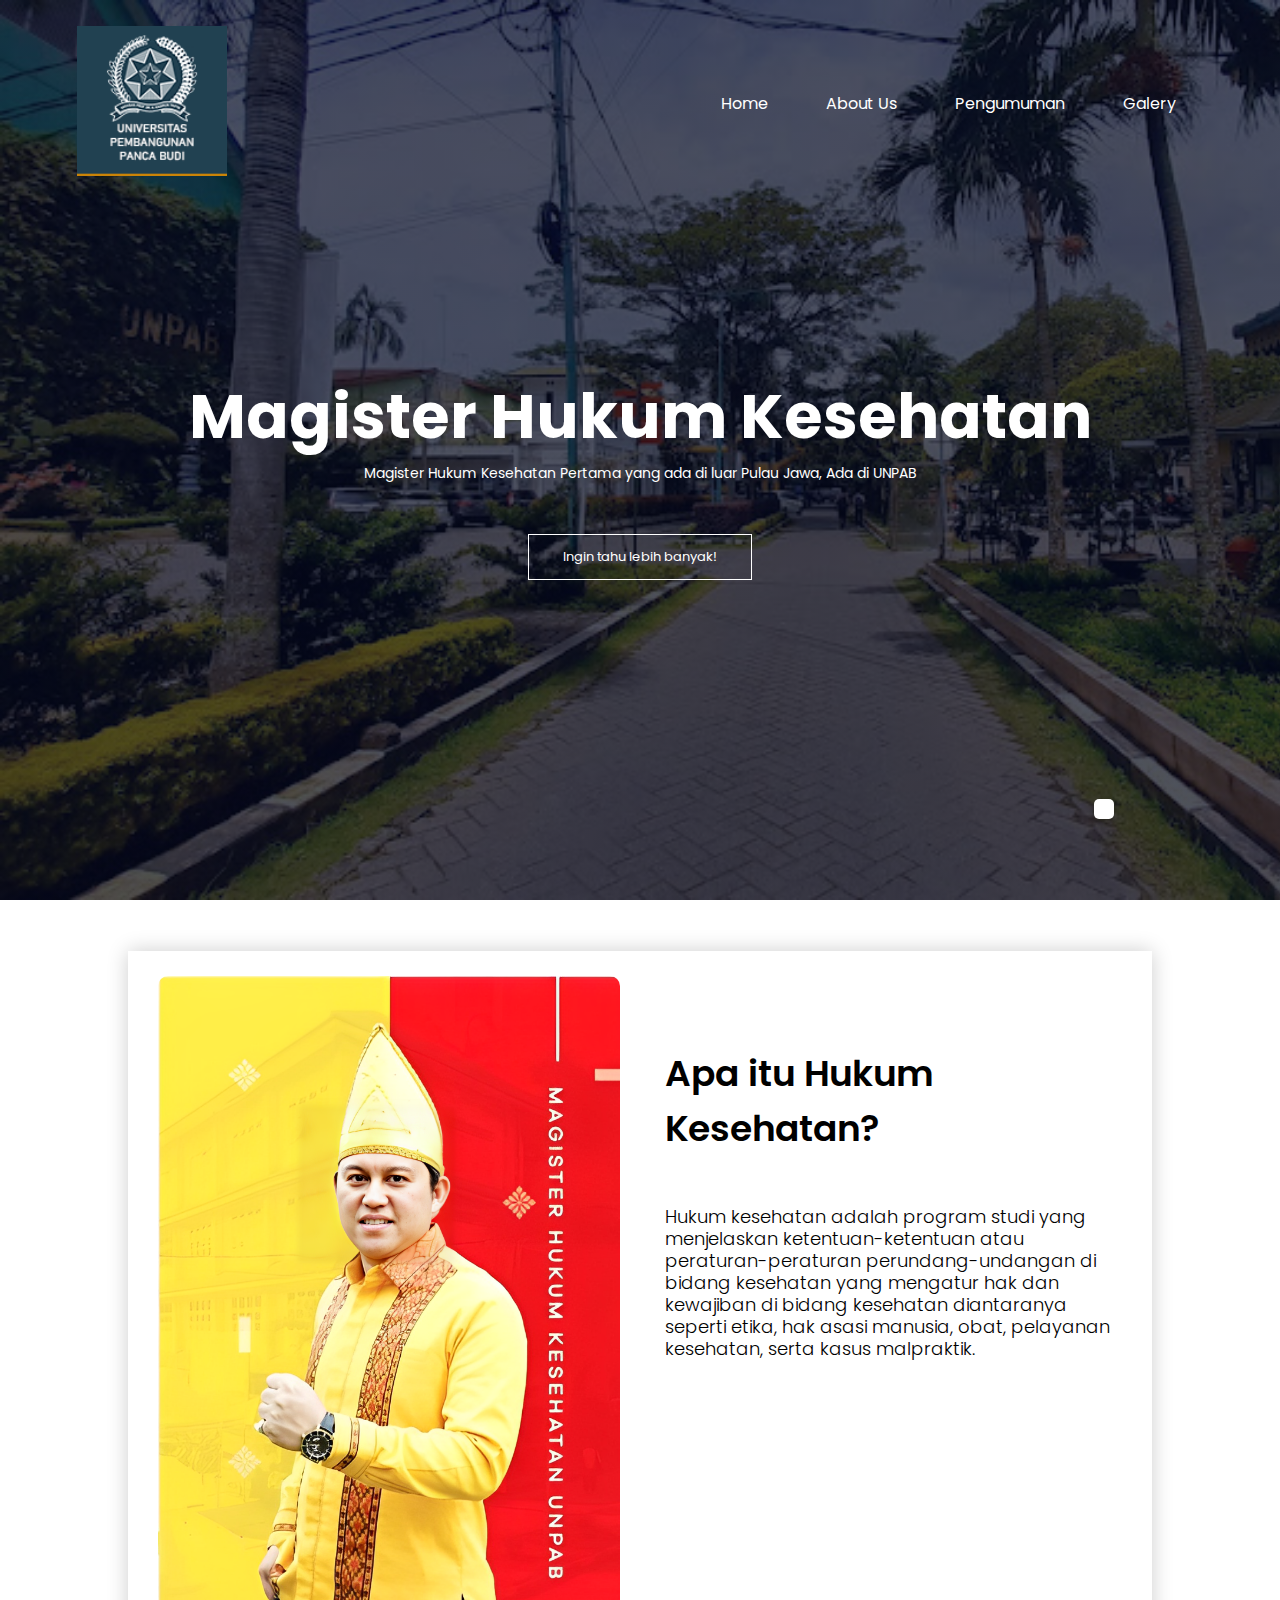
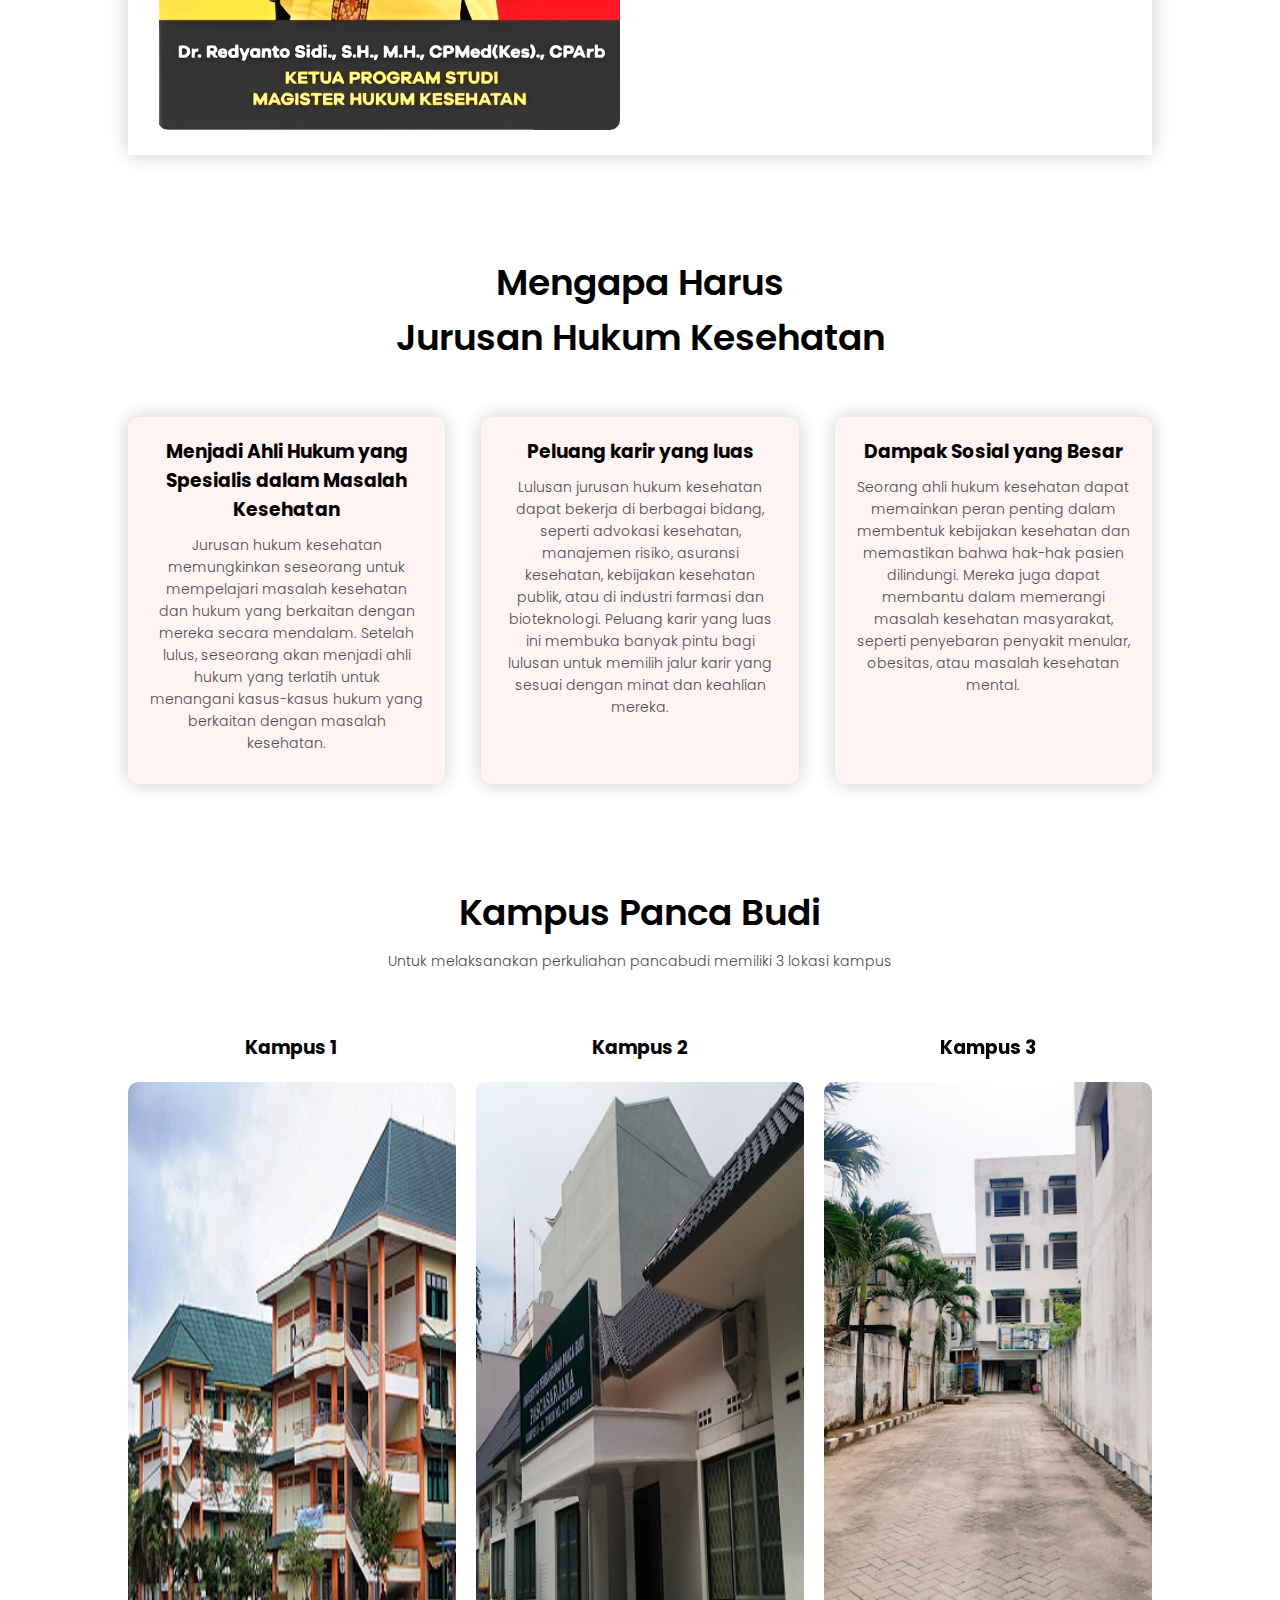
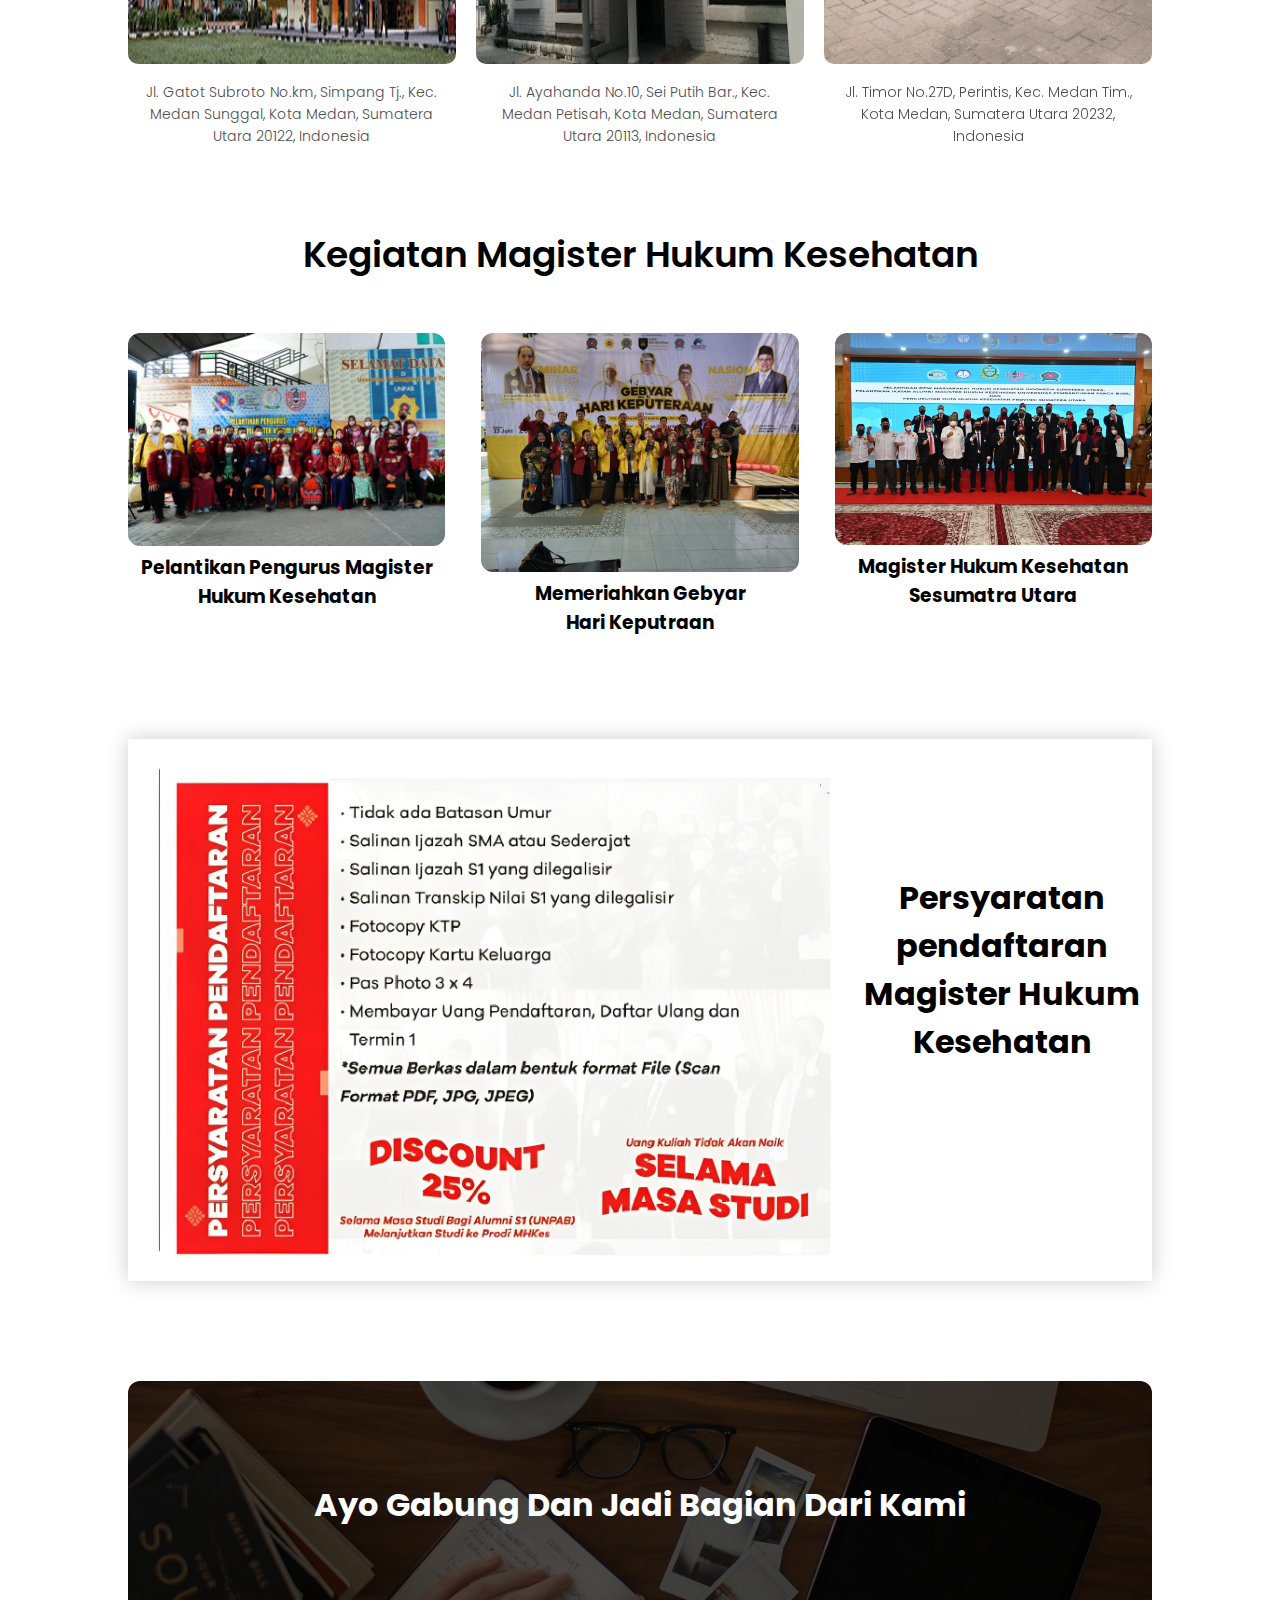
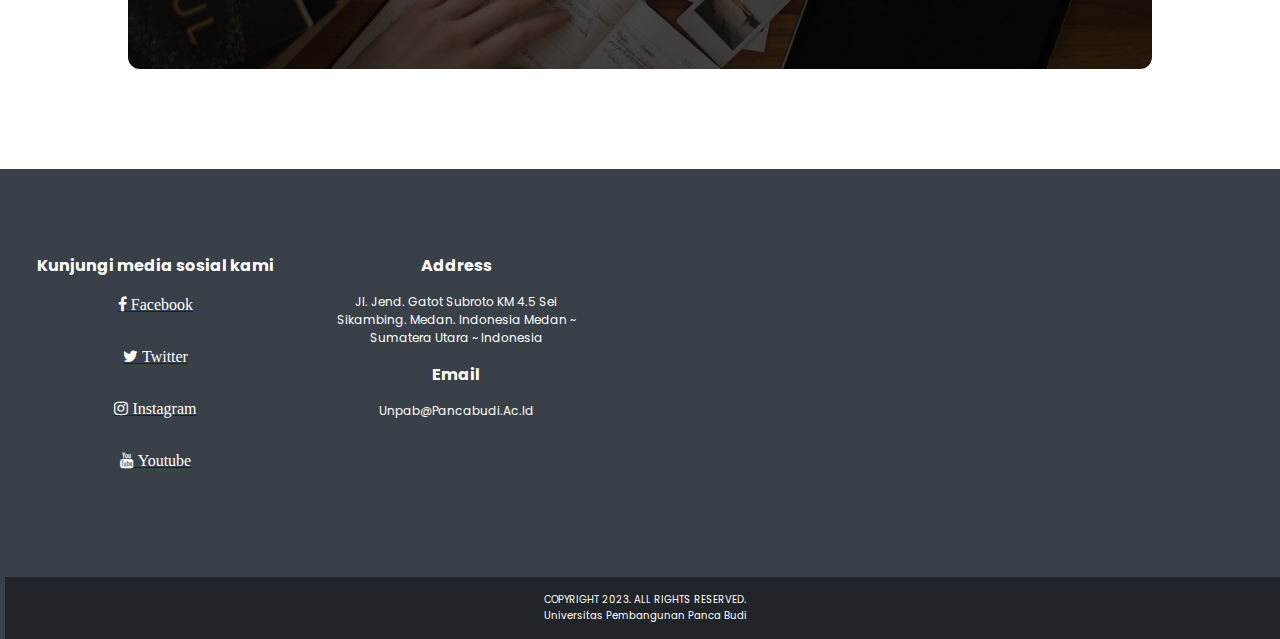
<file: index.html>
<!DOCTYPE html>
<html lang="en">
<head>
	<meta charset="UTF-8">
	<meta name="viewport" content="width=device-width, initial-scale=1.0">
	<link rel="stylesheet" href="css/style.css">
	<link rel="preconnect" href="https://fonts.gstatic.com" crossorigin>
	<link href="https://fonts.googleapis.com/css2?family=Poppins:wght@100;200;300;400;600;700&display=swap" rel="stylesheet">
	<link rel="stylesheet" href="https://cdnjs.cloudflare.com/ajax/libs/font-awesome/4.7.0/css/font-awesome.min.css">
	<title>Magister Hukum Kesehatan</title>
</head>
<body>
	

<!-- Bagian Header dan Navigasi -->

	<section class="header">
		
		<nav>
			<a href="index.html"><img src="img/logo-web.png" alt=""></a>
			<div class="nav-links" id="navLinks">
				<i class="fa fa-bars" id="dua" onclick="hideMenu()"></i>
				<ul>
					<li><a href="index.html">Home</a></li>
					<li><a href="about.html">About Us</a></li>
					<li><a href="pengumuman.html">Pengumuman</a></li>
					<li><a href="galery.html">Galery</a></li>
				</ul>
				
			</div>
			<i class="fa fa-bars" onclick="showMenu()"></i>
		</nav>
		<div class="text-box">
			<h1>Magister Hukum Kesehatan</h1>
			<p>Magister Hukum Kesehatan Pertama yang ada di luar Pulau Jawa, Ada di UNPAB</p>
			<a href="#perkenalan" class="hero-btn">Ingin tahu lebih banyak!</a>
		</div>
	</section>


<!-- -------translator------- -->
	<div class="translate">
	  <div id="google_translate_element"></div>
	</div>

<!-- -------perkenalan------- -->
	<section class="perkenalan">

		<div class="row">
			<div class="perkenalan-col">
				<img src="img/kaprodi.png" alt="">
			</div>
			<div class="perkenalan-col">
				<div>
					<h1 id="perkenalan">Apa itu Hukum Kesehatan?</h1>
					<p>
						Hukum kesehatan adalah program studi yang menjelaskan ketentuan-ketentuan atau peraturan-peraturan perundang-undangan di bidang kesehatan yang mengatur hak dan kewajiban di bidang kesehatan diantaranya seperti etika, hak asasi manusia, obat, pelayanan kesehatan, serta kasus malpraktik.
					</p>
				</div>
			</div>
		</div>

	</section>






<!-- yang mau ditampilkan -->
	<section class="none">
		<h1>Mengapa Harus
			<br> Jurusan Hukum Kesehatan</h1>
			
		<div class="row">
			<div class="none-col">
				<h3>Menjadi Ahli Hukum yang Spesialis dalam Masalah Kesehatan</h3>
				<p>
					Jurusan hukum kesehatan memungkinkan seseorang untuk mempelajari masalah kesehatan dan hukum yang berkaitan dengan mereka secara mendalam. Setelah lulus, seseorang akan menjadi ahli hukum yang terlatih untuk menangani kasus-kasus hukum yang berkaitan dengan masalah kesehatan.
				</p>
			</div>
			<div class="none-col">
				<h3>Peluang karir yang luas</h3>
				<p>
					Lulusan jurusan hukum kesehatan dapat bekerja di berbagai bidang, seperti advokasi kesehatan, manajemen risiko, asuransi kesehatan, kebijakan kesehatan publik, atau di industri farmasi dan bioteknologi. Peluang karir yang luas ini membuka banyak pintu bagi lulusan untuk memilih jalur karir yang sesuai dengan minat dan keahlian mereka.
				</p>
			</div>
			<div class="none-col">
				<h3>Dampak Sosial yang Besar</h3>
				<p>
					Seorang ahli hukum kesehatan dapat memainkan peran penting dalam membentuk kebijakan kesehatan dan memastikan bahwa hak-hak pasien dilindungi. Mereka juga dapat membantu dalam memerangi masalah kesehatan masyarakat, seperti penyebaran penyakit menular, obesitas, atau masalah kesehatan mental.
				</p>
			</div>
		</div>
	</section>



<!-- -----kampus----- -->
	<section class="kampus">
		<h1>Kampus Panca Budi</h1>
		<p>Untuk melaksanakan perkuliahan pancabudi memiliki 3 lokasi kampus</p>
		<div class="row">
			<div class="kampus-col">
				<h3>Kampus 1</h3>
				<img src="img/unpab1.png" alt="no image">
				<div class="title">
					<p>Jl. Gatot Subroto No.km, Simpang Tj., Kec. Medan Sunggal, Kota Medan, Sumatera Utara 20122, Indonesia</p>
				</div>
			</div>
			<div class="kampus-col">
				<h3>Kampus 2</h3>
				<img src="img/unpab2.png" alt="no image">
				<div class="title">
					<p>Jl. Ayahanda No.10, Sei Putih Bar., Kec. Medan Petisah, Kota Medan, Sumatera Utara 20113, Indonesia</p>
				</div>
			</div>
			<div class="kampus-col">
				<h3>Kampus 3</h3>
				<img src="img/unpab3.png" alt="no image">
				<div class="title">
					<p>Jl. Timor No.27D, Perintis, Kec. Medan Tim., Kota Medan, Sumatera Utara 20232, Indonesia</p>
				</div>
			</div>
		</div>
	</section>




<!-- -------Program------- -->
	<section class="program">
		<h1>Kegiatan Magister Hukum Kesehatan</h1>
		
		<div class="row">
			<div class="program-col">
				<img src="img/pelantikan.jpeg" alt="">
				<h3>Pelantikan Pengurus Magister Hukum Kesehatan</h3>
				
			</div>
			<div class="program-col">
				<img src="img/keputraan.jpeg" alt="">
				<h3>Memeriahkan Gebyar <br>Hari Keputraan</h3>
			
			</div>
			<div class="program-col">
				<img src="img/mhksesumut.jpeg" alt="">
				<h3>Magister Hukum Kesehatan Sesumatra Utara </h3>
				
			</div>
		</div>
	</section>



<!-- -------syarat------- -->
	<section class="syarat">

		<div class="row">
			<div class="syarat-col1">
				<img src="img/syarat.png" alt="">
			</div>
			<div class="syarat-col2">
				<div>
					<h1>Persyaratan pendaftaran <br> Magister Hukum Kesehatan</h1>
				</div>
			</div>
		</div>

	</section>





	<section>
		<div class="banner-footer">
			<h1>Ayo Gabung Dan Jadi Bagian Dari Kami</h1>
		</div>
	</section>

<!-- -------Footer------- -->
	<footer>
		<div class="row">
			<div class="footer-col">
				<div class="icons">
					<h4>Kunjungi media sosial kami</h4>
					<a href="https://www.facebook.com/unpabofficial/" target="_blank">
						<i class="fa fa-facebook"> Facebook</i>
					</a>
					<a href="https://r.search.yahoo.com/_ylt=AwrOsTuQlslkldYM9RZXNyoA;_ylu=Y29sbwNncTEEcG9zAzEEdnRpZANBRFRFU1RTQ18xBHNlYwNzcg--/RV=2/RE=1690961681/RO=10/RU=https%3a%2f%2ftwitter.com%2funpab_pancabudi/RK=2/RS=Q6ysUqEci1WWGvP2FEPW827oSvc-" target="_blank">
						<i class="fa fa-twitter"> Twitter</i>
					</a>
					<a href="https://www.instagram.com/unpabofficial/" target="_blank">
						<i class="fa fa-instagram"> Instagram</i>
					</a>
					<a href="https://www.youtube.com/c/UNPABTV" target="_blank">
						<i class="fa fa-youtube"> Youtube</i>
					</a>
				</div>
			</div>
			<div class="footer-col">
				<div class="card">
					<h4>Address</h4>
					<p>Jl. Jend. Gatot Subroto KM 4.5 Sei Sikambing. Medan. Indonesia Medan ~ Sumatera Utara ~ Indonesia</p>
					<h4>Email</h4>
					<p>Unpab@Pancabudi.Ac.Id</p>
				</div>
			</div>
			<div class="footer-col1">
				<div class="card-map">
					<iframe src="https://www.google.com/maps/embed?pb=!1m18!1m12!1m3!1d4735.408162055325!2d98.64249961993677!3d3.590284569414561!2m3!1f0!2f0!3f0!3m2!1i1024!2i768!4f13.1!3m3!1m2!1s0x30312e3aa81119d9%3A0xb77bf04f1d46a342!2sUniversitas%20Pembangunan%20Panca%20Budi!5e0!3m2!1sid!2sus!4v1685340805987!5m2!1sid!2sus" width="100%" height="450" frameborder="0" style="border:0;" allowfullscreen="" aria-hidden="false" tabindex="0"></iframe>
				</div>
			</div>
		</div>	
		<p class="last">COPYRIGHT 2023. ALL RIGHTS RESERVED. <br>Universitas Pembangunan Panca Budi</p>
	</footer>




<!-- java script untuk tombol menu di header bagian navigasi -->

	<script>
		
		var navlinks = document.getElementById("navLinks");

		function showMenu(){
			navlinks.style.display = "block";
		}
		function hideMenu(){
			navlinks.style.display = "none";
		}
	</script>
	
	<script type="text/javascript">
	  function googleTranslateElementInit() {
	    new google.translate.TranslateElement({ pageLanguage: 'id', includedLanguages: 'id,en,ar', layout: google.translate.TranslateElement.InlineLayout.SIMPLE }, 'google_translate_element');
	  }
	</script>
	<script type="text/javascript" src="https://translate.google.com/translate_a/element.js?cb=googleTranslateElementInit"></script>
</body>
</html>
</file>
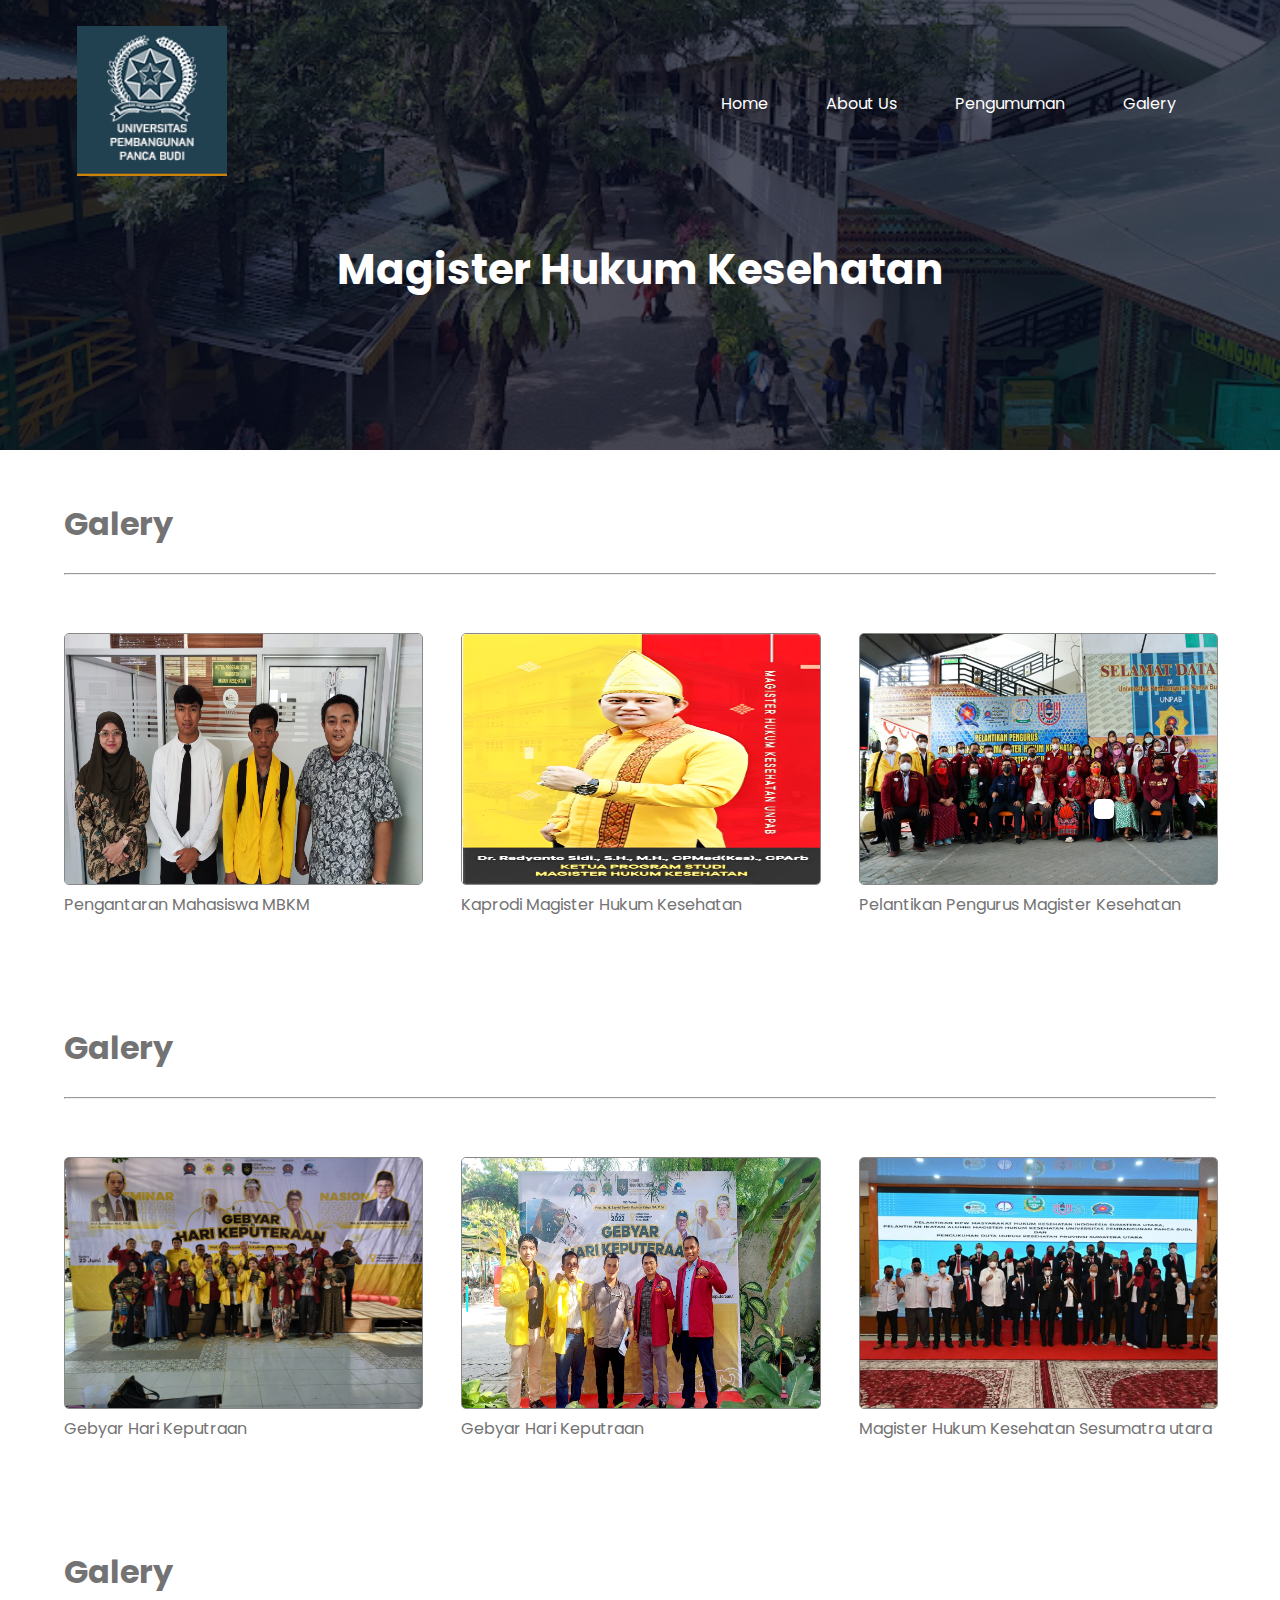
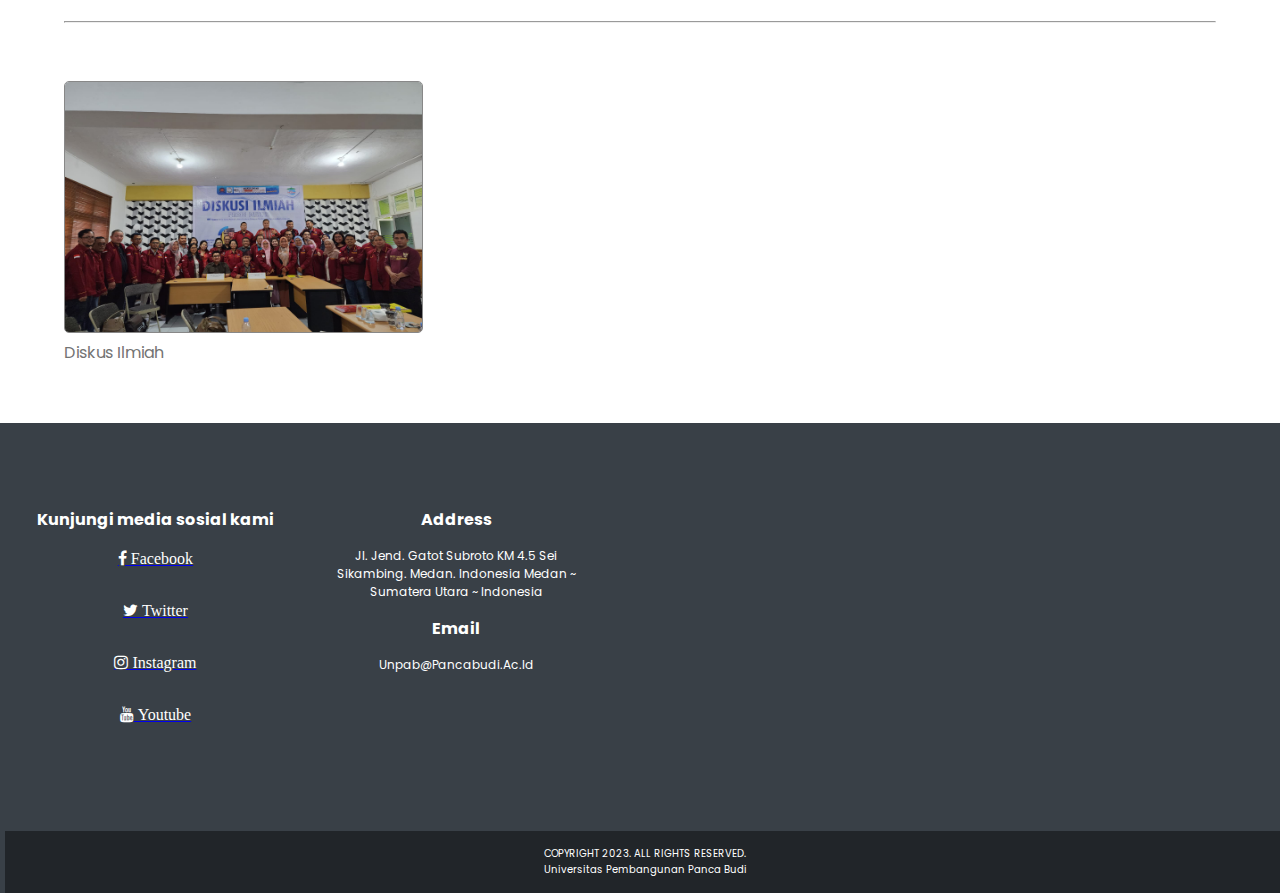
<file: galery.html>
<!DOCTYPE html>
<html lang="en">
<head>
	<meta charset="UTF-8">
	<meta name="viewport" content="width=device-width, initial-scale=1.0">
	<meta name="google-translate-customization" content="YOUR_TRANSLATE_ELEMENT_ID">
	<link rel="stylesheet" href="css/style.css">
	<link rel="preconnect" href="https://fonts.gstatic.com" crossorigin>
	<link href="https://fonts.googleapis.com/css2?family=Poppins:wght@100;200;300;400;600;700&display=swap" rel="stylesheet">
	<link rel="stylesheet" href="https://cdnjs.cloudflare.com/ajax/libs/font-awesome/4.7.0/css/font-awesome.min.css">
	<title>About Us</title>
</head>
<body>
	
<!-- Bagian Header dan Navigasi -->

	<section class="sub-header">
		
		<nav>
			<a href="index.html"><img src="img/logo-web.png" alt=""></a>
			<div class="nav-links" id="navLinks">
				<i class="fa fa-bars" id="dua" onclick="hideMenu()"></i>
				<ul>
					<li><a href="index.html">Home</a></li>
					<li><a href="about.html">About Us</a></li>
					<li><a href="pengumuman.html">Pengumuman</a></li>
					<li><a href="galery.html">Galery</a></li>
				</ul>
			</div>
			<i class="fa fa-bars" onclick="showMenu()"></i>
		</nav>
		
			<h1>Magister Hukum Kesehatan</h1>
			
	</section>



<!-- -------translator------- -->
	<div class="translate">
	  <div id="google_translate_element"></div>
	</div>



<!-- -------Galery------- -->

	<section class="galery">
		<h1>Galery</h1>
		<hr>
		<div class="row">
			
			<div class="galery-col">
				<img src="img/pengantaran.jpeg" alt="">
				<p>Pengantaran Mahasiswa MBKM</p>
			</div>
			<div class="galery-col">
				<img src="img/kaprodi.png" alt="">
				<p>Kaprodi Magister Hukum Kesehatan</p>
			</div>
			<div class="galery-col">
				<img src="img/pelantikan.jpeg" alt="">
				<p>Pelantikan Pengurus Magister Kesehatan</p>
			</div>
		</div>
	</section>
	<section class="galery">
		<h1>Galery</h1>
		<hr>
		<div class="row">
			
			<div class="galery-col">
				<img src="img/keputraan.jpeg" alt="">
				<p>Gebyar Hari Keputraan</p>
			</div>
			<div class="galery-col">
				<img src="img/keputraan2.jpeg" alt="">
				<p>Gebyar Hari Keputraan</p>
			</div>
			<div class="galery-col">
				<img src="img/mhksesumut.jpeg" alt="">
				<p>Magister Hukum Kesehatan Sesumatra utara</p>
			</div>
		</div>
	</section>
	<section class="galery">
		<h1>Galery</h1>
		<hr>
		<div class="row">
			
			<div class="galery-col">
				<img src="img/diskusiilm.jpeg" alt="">
				<p>Diskus Ilmiah</p>
			</div>
		</div>
	</section>



<!-- -------Footer------- -->
	<footer>
		<div class="row">
			<div class="footer-col">
				<div class="icons">
					<h4>Kunjungi media sosial kami</h4>
					<a href="https://www.facebook.com/unpabofficial/" target="_blank">
						<i class="fa fa-facebook"> Facebook</i>
					</a>
					<a href="https://r.search.yahoo.com/_ylt=AwrOsTuQlslkldYM9RZXNyoA;_ylu=Y29sbwNncTEEcG9zAzEEdnRpZANBRFRFU1RTQ18xBHNlYwNzcg--/RV=2/RE=1690961681/RO=10/RU=https%3a%2f%2ftwitter.com%2funpab_pancabudi/RK=2/RS=Q6ysUqEci1WWGvP2FEPW827oSvc-" target="_blank">
						<i class="fa fa-twitter"> Twitter</i>
					</a>
					<a href="https://www.instagram.com/unpabofficial/" target="_blank">
						<i class="fa fa-instagram"> Instagram</i>
					</a>
					<a href="https://www.youtube.com/c/UNPABTV" target="_blank">
						<i class="fa fa-youtube"> Youtube</i>
					</a>
				</div>
			</div>
			<div class="footer-col">
				<div class="card">
					<h4>Address</h4>
					<p>Jl. Jend. Gatot Subroto KM 4.5 Sei Sikambing. Medan. Indonesia Medan ~ Sumatera Utara ~ Indonesia</p>
					<h4>Email</h4>
					<p>Unpab@Pancabudi.Ac.Id</p>
				</div>
			</div>
			<div class="footer-col1">
				<div class="card-map">
					<iframe src="https://www.google.com/maps/embed?pb=!1m18!1m12!1m3!1d4735.408162055325!2d98.64249961993677!3d3.590284569414561!2m3!1f0!2f0!3f0!3m2!1i1024!2i768!4f13.1!3m3!1m2!1s0x30312e3aa81119d9%3A0xb77bf04f1d46a342!2sUniversitas%20Pembangunan%20Panca%20Budi!5e0!3m2!1sid!2sus!4v1685340805987!5m2!1sid!2sus" width="100%" height="450" frameborder="0" style="border:0;" allowfullscreen="" aria-hidden="false" tabindex="0"></iframe>
				</div>
			</div>
		</div>	
		<p class="last">COPYRIGHT 2023. ALL RIGHTS RESERVED. <br>Universitas Pembangunan Panca Budi</p>
	</footer>



<!-- java script untuk tombol menu di header bagian navigasi -->

	<script>
		
		var navlinks = document.getElementById("navLinks");

		function showMenu(){
			navlinks.style.display = "block";
		}
		function hideMenu(){
			navlinks.style.display = "none";
		}
	</script>

	<script type="text/javascript">
	  function googleTranslateElementInit() {
	    new google.translate.TranslateElement({ pageLanguage: 'id', includedLanguages: 'id,en,ar', layout: google.translate.TranslateElement.InlineLayout.SIMPLE }, 'google_translate_element');
	  }
	</script>
	<script type="text/javascript" src="https://translate.google.com/translate_a/element.js?cb=googleTranslateElementInit"></script>

</body>
</html>
</file>
<file: css/style.css>
*{
	margin: 0;
	padding: 0;
	font-family: 'Poppins', sans-serif;
}


/*------header------*/
.header{
	min-height: 100vh;
	width: 100%;
	background-image: linear-gradient(rgba(4, 9, 30, 0.7),rgba(4, 9, 30, 0.7)),url(../img/banner.png);
	backgroun-position: center;
	background-size: cover;
	position: relative;
}
nav{
	display: flex;
	padding: 2% 6%;
	justify-content: space-between;
	align-items: center;
}
nav img{
	width: 150px;
}

.nav-links{
	flex: 1;
	text-align: right;
}
.nav-links ul li{
	list-style: none;
	display: inline-block;
	padding: 8px 12px;
	position: relative;
	margin: 15px;
}
.nav-links ul li a{
	color: #fff;
	text-decoration: none;
	font-size: 1em;
}
.nav-links ul li::after{
	content: '';
	width: 0%;
	height: 2px;
	background: #00ffff;
	display: block;
	margin: auto;
	transition: 0.5s;
}
.nav-links ul li:hover::after{
	width: 100%;
}
.text-box{
	width: 90%;
	color: #fff;
	position: absolute;
	top: 50%;
	left: 50%;
	transform: translate(-50%,-50%);
	text-align: center;
}
.text-box h1{
	font-size: 62px;
}
.text-box p{
	margin:10px, 0px;
	font-size: 14px;
	color: #fff;
}
.hero-btn{
	display: inline-block;
	text-decoration:none;
	color: #fff;
	border: 1px solid #fff;
	padding: 12px 34px;
	font-size: 13px;
	background: transparent;
	position: relative;
	cursor: pointer;
	top: 50px;
}
.hero-btn:hover{
	border: 1px solid #f44336;
	background: #f44336;
	transition: 1.0s;
}

nav .fa{
	display: none;
}


@media(max-width: 750px){

	.sub-header h1{
	font-size: 2em;
	margin-top: 100px;
	margin-bottom: 0px;
}
	nav img{
		width: 58px;
	}

	.text-box h1{
		font-size: 20px;
	}
	.nav-links ul li{
		display: block;
	}
	.nav-links{
		position: absolute;
		background: #ff8000;
		width: 200px;
		top: 0px;
		right: 0px;
		text-align: left;
		z-index: 2;
		transition: 1s;
		display: none;
		
	}
	nav .fa{
		display: block;
		color: #fff;
		margin: 10px;
		font-size: 22px;
		cursor: pointer;
	}
	#dua{
		margin-top: 23px;
		display: block;
	}
	.nav-links ul{
		padding: 0px;
	}



	.row{
		flex-direction: column;
	}

}


/*-------translator-------*/
.translate #google_translate_element{
  background-color: #ffffff;
  padding: 10px;
  border-radius: 5px;
  box-shadow: 0 2px 5px rgba(0, 0, 0, 0.2);
  display: block;
  position: fixed;
  right: 13%;
  bottom: 9%;
}
@media(max-width: 750px){
	.translate #google_translate_element{
		font-size: 8px;
		padding: 3px;
	}
}



/*------none1-------*/

.none{
	width: 80%;
	margin: auto;
	text-align: center;
	margin-top: 100px;
}
.none h1{
	font-size: 36px;
	font-weight: 600;
}
.none p{
	color: #4d4d4d;
	font-size: 14px;
	font-weight: 300;
	line-height: 22px;
	padding: 10px;
}
.row{
	margin-top: 5%;
	display: flex;
	justify-content: space-between;
}
.none-col{
	flex-basis: 31%;
	background: #fff3f3;
	border-radius: 10px;
	margin-bottom: 5%;
	padding: 20px 12px;
	box-sizing: border-box;
	box-shadow: 0 0 20px 0px rgba(0, 0, 0, 0.2);
}

@media(max-width: 750px){

	.row{
		flex-direction: column;
	}

}


/*-------perkenalan-------*/
.perkenalan h1{
	font-size: 36px;
	font-weight: 600;
}
.perkenalan p{
	color: #4d4d4d;
	font-size: 18px;
	font-weight: 300;
	line-height: 22px;
}
.perkenalan{
	width: 80%;
	margin: auto;
	text-align: center;
	margin-top: 50px;
	box-sizing: border-box;
	box-shadow: 0 0 20px 0px rgba(0, 0, 0, 0.2);
}

.perkenalan-col{
	flex-basis: 50%;
	border-radius: 10px;
	text-align: left;
	padding: 25px;
	cursor: pointer;
	display: flex;
	

}

.perkenalan-col img{
	width: 100%;
	margin-left: 5px;
	margin-right: 30px;
	border-radius: 10px;
}
.perkenalan-col h1{
	margin-top: 70px;
}
.perkenalan-col p{
	color: black;
	margin-top: 50px;
}

/*------kampus-------*/

.kampus{
	width: 80%;
	margin: auto;
	text-align: center;
	margin-top: 50px;
}
.kampus h1{
	font-size: 36px;
	font-weight: 600;
}
.kampus p{
	color: #4d4d4d;
	font-size: 14px;
	font-weight: 300;
	line-height: 22px;
	padding: 10px;
}

.kampus-col{
	flex-basis: 32%;
	position: relative;
	overflow: hiden;
	margin-bottom: 20px;

}
.kampus-col img{
	width: 100%;
	border-radius: 10px;
	margin-top: 20px;
}
.row{
	margin-top: 5%;
	display: flex;
	justify-content: space-between;
}



/*------Program-------*/
.program h1{
	font-size: 36px;
	font-weight: 600;
}
.program p{
	color: #4d4d4d;
	font-size: 14px;
	font-weight: 300;
	line-height: 22px;
	margin-bottom: 35px;
}
.program{
	width: 80%;
	margin: auto;
	text-align: center;
	margin-top: 50px;
}
.program-col{
	flex-basis: 31%;
	margin-bottom: 5%;
	margin-radius: 10px;
	
}
.program-col img{
	width: 100%;
	border-radius: 12px;
}	




/*-------syarat-------*/
.syarat{
	width: 80%;
	margin: auto;
	text-align: center;
	margin-top: 50px;
	box-sizing: border-box;
	box-shadow: 0 0 20px 0px rgba(0, 0, 0, 0.2);
}

.syarat-col1{
	flex-basis: 70%;
	border-radius: 10px;
	text-align: left;
	padding: 25px;
	cursor: pointer;
	display: flex;
}
.syarat-col2{
	flex-basis: 30%;
	border-radius: 10px;
	text-align: center;
	padding: 5px;
	cursor: pointer;
	display: flex;
}

.syarat-col1 img{
	width: 100%;
	margin-left: 5px;
	margin-right: 30px;
	border-radius: 10px;
}
.syarat-col2 h1{
	margin-top: 130px;
}





/*-------Komentar-------*/

.komentar h1{
	font-size: 36px;
	font-weight: 600;
}
.komentar p{
	color: #4d4d4d;
	font-size: 14px;
	font-weight: 300;
	line-height: 22px;
}
.komentar{
	width: 80%;
	margin: auto;
	text-align: center;
	margin-top: 50px;
}

.komentar-col{
	flex-basis: 44%;
	border-radius: 10px;
	margin-bottom: 5%;
	text-align: left;
	background-color: #fff3f3;
	padding: 25px;
	cursor: pointer;
	display: flex;
}

.komentar-col img{
	height: 50px;
	margin-left: 5px;
	margin-right: 30px;
	border-radius: 50%;
}
.komentar-col h3{
	margin-top: 10px;
}


/*-------banner dekat footer------*/
.banner-footer{
	margin: 100px auto;
	width: 80%;
	background-image: linear-gradient(rgba(0, 0, 0, 0.7),rgba(0, 0, 0, 0.7)),url(../img/banner3.png);
	background-position: center;
	background-size: cover;
	border-radius: 12px;
	padding: 100px 0;
	text-align: center;

}
.banner-footer h1{
	color: #fff;
	margin-bottom: 40px;
	padding: 0; 
}

@media(max-width: 750px){
	.banner-footer h1{
		font-size: 21px;
	}
}

/*-------Footer-------*/
footer p{
	padding: 15px;
	font-size: 12px;
	color: #fff;
}
footer .last{
	background-color:#212529;
	font-size: 10px;
}
footer{
	width: 100%;
	text-align: center;
	background-color: #394047;
	color: #fff;
	padding: 20px 5px 0 5px;
}
footer .row p{
	background-color: #394047;
}
.footer-col{
	flex-basis: 26%;
}

.footer-col1{
	flex-basis: 56%;
	padding: 15px;
}
.footer-col1 iframe{
	width: 100%;
	height: 287px;
}
footer h4{
	display: block;
}
.icons .fa{
	color: #fff;
	curser: pointer;
	padding: 18px 0;
	display: block;
}
footer ul li {
	display: inline-block;
	color: #fff;
	margin-right: 10px;
}
footer ul li a {
	padding:25px 20px;
	display: inline-block;
	color: #fff;
	text-decoration: none;
}

@media(max-width: 750px){
	.footer-col2{
		flex-direction: column;
	}
	.footer-col{
		text-align: center;
	}
}




/*--------header--------*/
.sub-header{
	height: 50vh;
	width: 100%;
	background-image: linear-gradient(rgba(4, 9, 30, 0.7),rgba(4, 9, 30, 0.7)),url(../img/banner1-2.png);
	background-position: center;
	background-size: cover;
	text-align: center;
	color: #fff;
}
.sub-header h1{
	font-size: 42px;
	margin-top: 30px;
	margin-bottom: 50px;
}


/*-------about content-------*/
.about-us{
	width: 90%;
	margin: auto;
	margin-top: 50px;
}
.about-col1{
	flex-basis: 62%;
	border-radius: 10px;
	margin-bottom: 5%;
	text-align: left;
	padding: 25px;

}
.about-col2{
	flex-basis: 25%;
	border-radius: 10px;
	margin-bottom: 5%;
	text-align: left;
	padding: 25px;
}
.about-col1 .card-about{
	background-color: #fff3f3;
	padding: 15px;
	border-radius: 12px;
}
.search input{
	width: 85%;
	padding: 10px 5px;
	margin: 8px 0 50px 0;
	display: inline-block;
  	border: 1px solid #ccc;
  	border-radius: 4px;
  	box-sizing: border-box;
}
.search button{
	width: 13%;
	background-color: #66c2ff;
	color: white;
	padding: 10px 3px;
	margin: 8px 0;
	border: none;
	border-radius: 4px;
	cursor: pointer;
}
.about-col1 hr{
	margin: 25px 0  ;
	color:  #d9d9d9;
	background-color: #d9d9d9;
}
.about-col1 h3{
	color:  #737373;
	margin-bottom: 10px;
}
.about-col1 p{
	color:  #737373;
	margin-bottom: 10px;
}
.about-col1 ul li{
	
	margin-left: 30px;
}

/*--------Pengurus-------*/
.pengurus-col{
	flex-basis: 33%;
	margin-bottom: 5%;
	margin-radius: 10px;
	text-align:	center;	
	padding: 0 25px;
}
.pengurus-col img{
	width: 100%;
	height: 136px;
	border-radius: 12px;
}
.pengurus-col p{
	font-size: 11px;
	padding: 0;
	margin: 0;
}

.pengajar tr td{
	color:  #737373;
	
}
.akreditasi{
	margin-top: 10px;
}

/*-------pengumuman side-------*/
	
.about-col2 h2{
	margin-bottom: 50px;
}
.pengumuman-col img{
	width: 40%;
	border-radius: 12px;
	margin-top: 30px;
}
.row-2{
	flex-direction: column;
	background-color: #fff3f3;
	padding: 25px;
	border-radius: 12px;
}
.card-about a{
	text-decoration: none;
}

/*-------pengumuman-------*/
.pengumuman{
	width: 90%;
	margin: auto;
	margin-top: 50px;
}
.pengumuman-col1{
	flex-basis: 62%;
	border-radius: 10px;
	margin-bottom: 5%;
	text-align: left;
	padding: 25px;
	background-color: #fff3f3;
	border-radius: 12px;

}
.pengumuman-col2{
	flex-basis: 25%;
	border-radius: 10px;
	margin-bottom: 5%;
	text-align: left;
	padding: 25px;
}
.pengumuman-card{
	flex-basis: 44%;
	border-radius: 10px;
	margin-bottom: 5%;
	text-align: left;
	background-color: #fff3f3;
	padding: 25px;
	cursor: pointer;
	display: flex;
}

.pengumuman-card img{
	height: 120px;
	margin-left: 5px;
	margin-right: 30px;
	border-radius: 12px;

}
@media(max-width: 750px){
	.pengumuman-card{
		flex-direction: column;
	}
	.pengumuman-card img{
		height: 100px;
	}
}

/*-------page pengumuman-------*/
.pengumuman-pmb{
	width: 90%;
	margin: auto;
	margin-top: 50px;
}
.pengumuman-pmb-col1{
	flex-basis: 62%;
	border-radius: 10px;
	margin-bottom: 5%;
	text-align: justify;
	padding: 25px;
	background-color: #fff3f3;
	border-radius: 12px;

}
.pengumuman-pmb-col2{
	flex-basis: 25%;
	border-radius: 10px;
	margin-bottom: 5%;
	text-align: left;
	padding: 25px;
}

.pengumuman-pmb-col1 img{
	width: 100%;
	margin-top: 50px;
	margin-left: 5px;
	margin-right: 30px;
	border-radius: 12px;

}
.pengumuman-pmb-col1 p{
	margin: 10px 0;
	font-family: 'PT Sans';
}


/*-------Galery-------*/
.galery{
	width: 90%;
	margin: auto;
	text-align: left;
	margin-top: 50px;
}
.galery-col{
	flex-basis: 31%;
	margin-bottom: 5%;
	margin-radius: 10px;
	text-align: left;

}
.galery-col img{
	width: 100%;
	height: 250px;
	border-radius: 5px;
	border: solid #888888 1px ;
}	
.galery hr{
	margin: 25px 0  0;
	color:  #d9d9d9;
	background-color: #d9d9d9;
}
.galery h1,p{
	color:  #737373;
}
</file>
